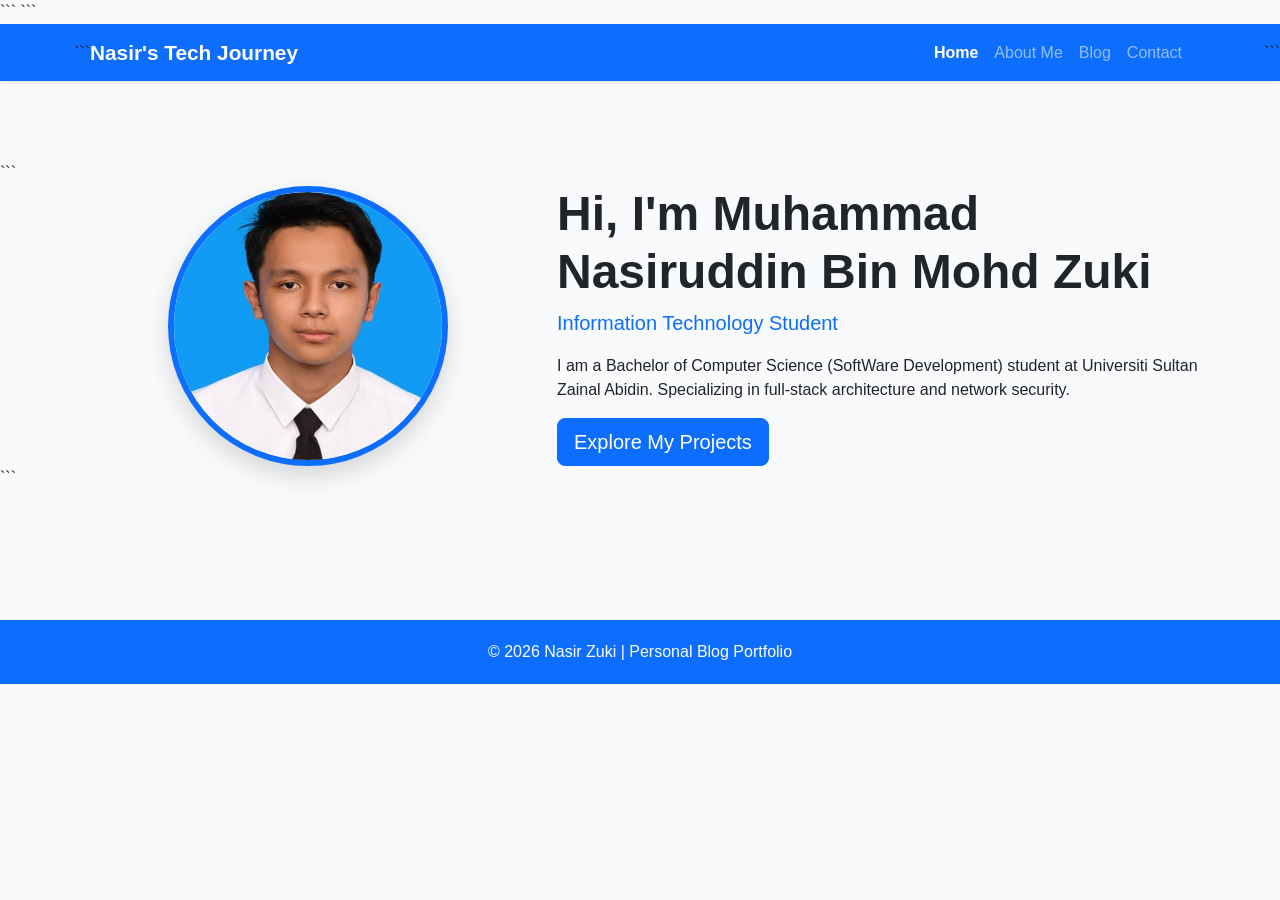
<file: index.html>
<!DOCTYPE html>

<html lang="en">

<head>
    <meta charset="UTF-8">
    <meta name="viewport" content="width=device-width, initial-scale=1.0">
    <title>Nasir's Tech Journey</title>

```
<link href="https://cdn.jsdelivr.net/npm/bootstrap@5.3.7/dist/css/bootstrap.min.css" rel="stylesheet">
<link rel="stylesheet" href="css/style.css">
```

</head>

<body>

<nav class="navbar navbar-expand-lg navbar-dark bg-primary shadow-sm">
    <div class="container">

```
    <a class="navbar-brand fw-bold" href="index.html">
        Nasir's Tech Journey
    </a>

    <button class="navbar-toggler"
            type="button"
            data-bs-toggle="collapse"
            data-bs-target="#navbarNav">

        <span class="navbar-toggler-icon"></span>

    </button>

    <div class="collapse navbar-collapse" id="navbarNav">

        <ul class="navbar-nav ms-auto">

            <li class="nav-item">
                <a class="nav-link active" href="index.html">
                    Home
                </a>
            </li>

            <li class="nav-item">
                <a class="nav-link" href="about.html">
                    About Me
                </a>
            </li>

            <li class="nav-item">
                <a class="nav-link" href="blog.html">
                    Blog
                </a>
            </li>

            <li class="nav-item">
                <a class="nav-link" href="contact.html">
                    Contact
                </a>
            </li>

        </ul>

    </div>

</div>
```

</nav>

<section class="hero-section">

```
<div class="container">

    <div class="row align-items-center">

        <div class="col-lg-5 text-center mb-4 mb-lg-0">

            <img src="orang hensem.jpg"
                 alt="Nasir Zuki"
                 class="profile-img">

        </div>

        <div class="col-lg-7">

            <h1 class="display-5 fw-bold">
                Hi, I'm Muhammad Nasiruddin Bin Mohd Zuki
            </h1>

            <p class="lead text-primary">
                Information Technology Student
            </p>

            <p>
                I am a Bachelor of Computer Science (SoftWare Development)
                student at Universiti Sultan Zainal Abidin.
                Specializing in full-stack architecture and network security.
            </p>

            <a href="blog.html" class="btn btn-primary btn-lg">
                Explore My Projects
            </a>

        </div>

    </div>

</div>
```

</section>

<footer>
    <p class="mb-0">
        © 2026 Nasir Zuki | Personal Blog Portfolio
    </p>
</footer>

<script src="https://cdn.jsdelivr.net/npm/bootstrap@5.3.7/dist/js/bootstrap.bundle.min.js"></script>

<script src="js/script.js"></script>

</body>

</html>
</file>
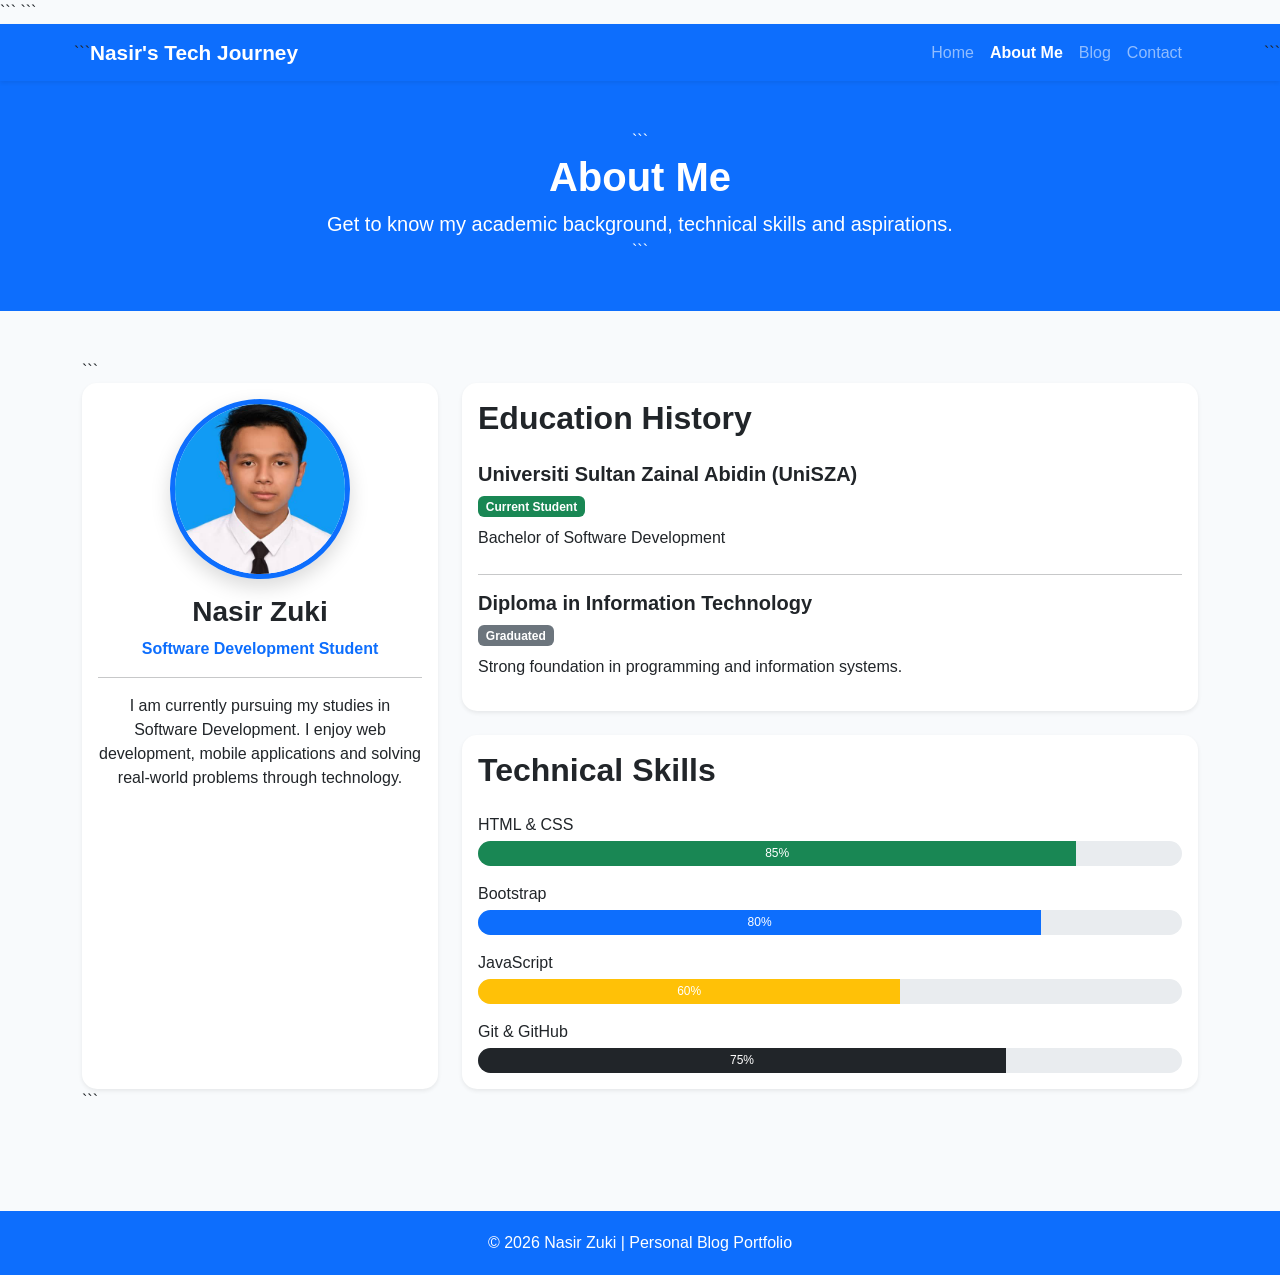
<file: about.html>
<!DOCTYPE html>

<html lang="en">

<head>
    <meta charset="UTF-8">
    <meta name="viewport" content="width=device-width, initial-scale=1.0">
    <title>About Me | Nasir's Tech Journey</title>

```
<link href="https://cdn.jsdelivr.net/npm/bootstrap@5.3.7/dist/css/bootstrap.min.css" rel="stylesheet">
<link rel="stylesheet" href="css/style.css">
```

</head>

<body>

<nav class="navbar navbar-expand-lg navbar-dark bg-primary shadow-sm">
    <div class="container">

```
    <a class="navbar-brand fw-bold" href="index.html">
        Nasir's Tech Journey
    </a>

    <button class="navbar-toggler"
            type="button"
            data-bs-toggle="collapse"
            data-bs-target="#navbarNav">

        <span class="navbar-toggler-icon"></span>

    </button>

    <div class="collapse navbar-collapse" id="navbarNav">

        <ul class="navbar-nav ms-auto">

            <li class="nav-item">
                <a class="nav-link" href="index.html">
                    Home
                </a>
            </li>

            <li class="nav-item">
                <a class="nav-link active" href="about.html">
                    About Me
                </a>
            </li>

            <li class="nav-item">
                <a class="nav-link" href="blog.html">
                    Blog
                </a>
            </li>

            <li class="nav-item">
                <a class="nav-link" href="contact.html">
                    Contact
                </a>
            </li>

        </ul>

    </div>

</div>
```

</nav>

<section class="bg-primary text-white text-center py-5">

```
<div class="container">

    <h1 class="fw-bold">
        About Me
    </h1>

    <p class="lead mb-0">
        Get to know my academic background,
        technical skills and aspirations.
    </p>

</div>
```

</section>

<div class="container py-5">

```
<div class="row g-4">

    <div class="col-lg-4">

        <div class="card shadow-sm h-100">

            <div class="card-body text-center">

                <img src="orang hensem.jpg"
                     alt="Profile Picture"
                     class="profile-img-small mb-3">

                <h3>
                    Nasir Zuki
                </h3>

                <p class="text-primary fw-semibold">
                    Software Development Student
                </p>

                <hr>

                <p>
                    I am currently pursuing my studies in Software Development.
                    I enjoy web development, mobile applications and solving
                    real-world problems through technology.
                </p>

            </div>

        </div>

    </div>

    <div class="col-lg-8">

        <div class="card shadow-sm mb-4">

            <div class="card-body">

                <h2 class="mb-4">
                    Education History
                </h2>

                <div class="mb-4">

                    <h5>
                        Universiti Sultan Zainal Abidin (UniSZA)
                    </h5>

                    <span class="badge bg-success">
                        Current Student
                    </span>

                    <p class="mt-2">
                        Bachelor of Software Development
                    </p>

                </div>

                <hr>

                <div>

                    <h5>
                        Diploma in Information Technology
                    </h5>

                    <span class="badge bg-secondary">
                        Graduated
                    </span>

                    <p class="mt-2">
                        Strong foundation in programming and
                        information systems.
                    </p>

                </div>

            </div>

        </div>

        <div class="card shadow-sm">

            <div class="card-body">

                <h2 class="mb-4">
                    Technical Skills
                </h2>

                <p class="mb-1">
                    HTML & CSS
                </p>

                <div class="progress mb-3">
                    <div class="progress-bar bg-success"
                         style="width:85%">
                        85%
                    </div>
                </div>

                <p class="mb-1">
                    Bootstrap
                </p>

                <div class="progress mb-3">
                    <div class="progress-bar bg-primary"
                         style="width:80%">
                        80%
                    </div>
                </div>

                <p class="mb-1">
                    JavaScript
                </p>

                <div class="progress mb-3">
                    <div class="progress-bar bg-warning"
                         style="width:60%">
                        60%
                    </div>
                </div>

                <p class="mb-1">
                    Git & GitHub
                </p>

                <div class="progress">
                    <div class="progress-bar bg-dark"
                         style="width:75%">
                        75%
                    </div>
                </div>

            </div>

        </div>

    </div>

</div>
```

</div>

<footer>
    <p class="mb-0">
        © 2026 Nasir Zuki | Personal Blog Portfolio
    </p>
</footer>

<script src="https://cdn.jsdelivr.net/npm/bootstrap@5.3.7/dist/js/bootstrap.bundle.min.js"></script>

<script src="js/script.js"></script>

</body>

</html>
</file>
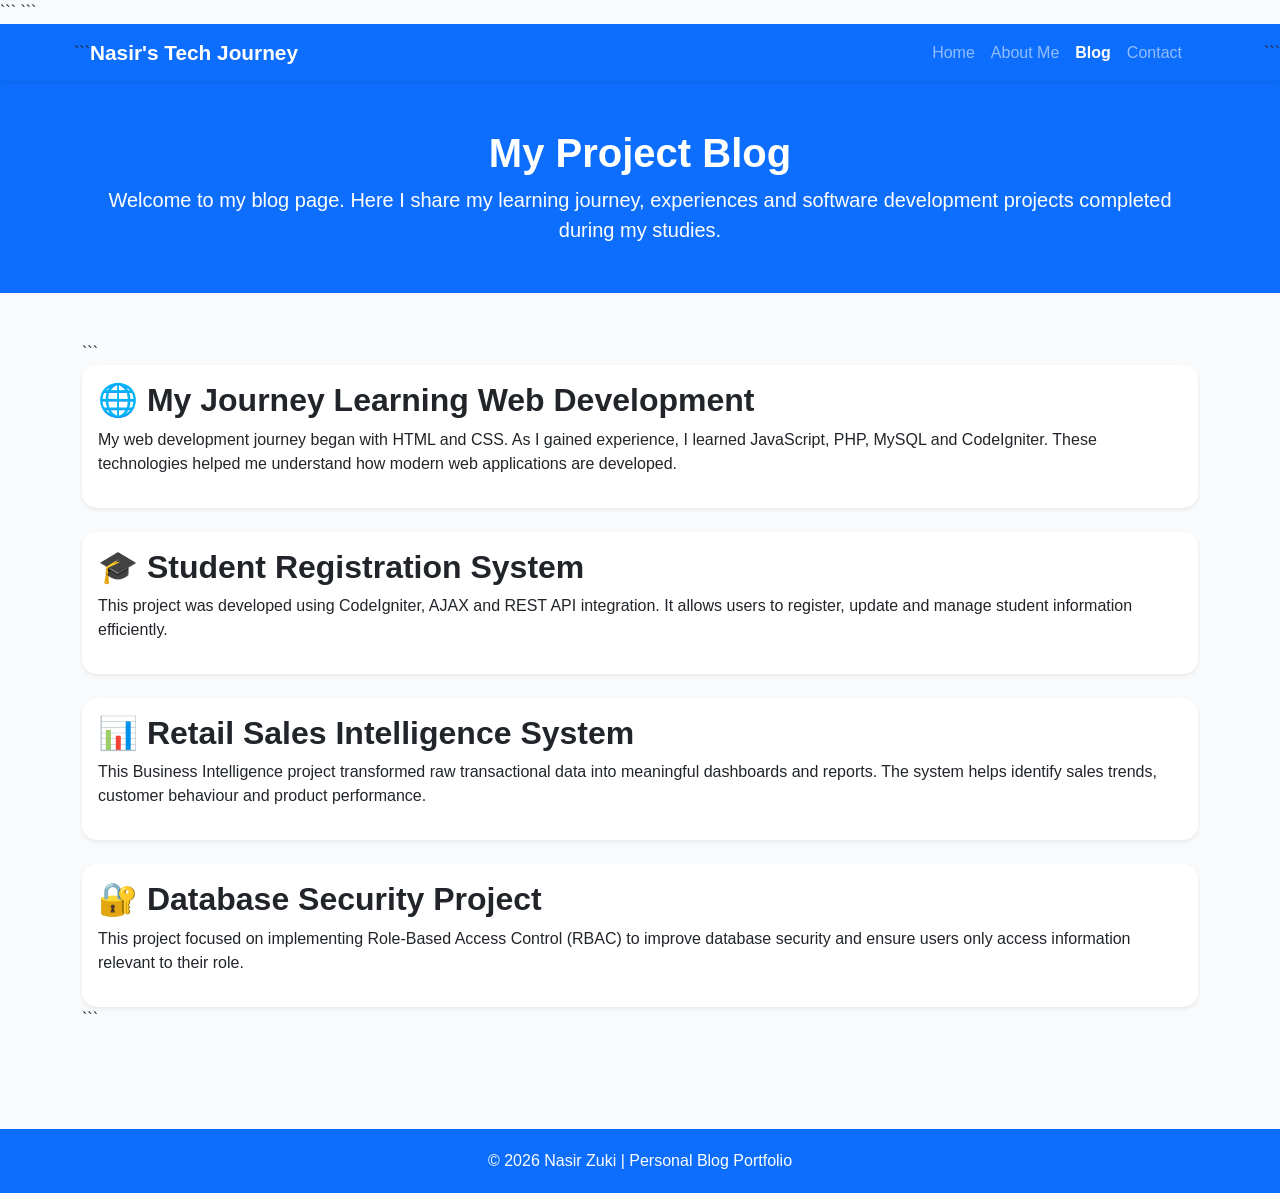
<file: blog.html>
<!DOCTYPE html>

<html lang="en">

<head>
    <meta charset="UTF-8">
    <meta name="viewport" content="width=device-width, initial-scale=1.0">
    <title>Blog | Nasir's Tech Journey</title>

```
<link href="https://cdn.jsdelivr.net/npm/bootstrap@5.3.7/dist/css/bootstrap.min.css" rel="stylesheet">
<link rel="stylesheet" href="css/style.css">
```

</head>

<body>

<nav class="navbar navbar-expand-lg navbar-dark bg-primary shadow-sm">
    <div class="container">

```
    <a class="navbar-brand fw-bold" href="index.html">
        Nasir's Tech Journey
    </a>

    <button class="navbar-toggler"
            type="button"
            data-bs-toggle="collapse"
            data-bs-target="#navbarNav">

        <span class="navbar-toggler-icon"></span>

    </button>

    <div class="collapse navbar-collapse" id="navbarNav">

        <ul class="navbar-nav ms-auto">

            <li class="nav-item">
                <a class="nav-link" href="index.html">Home</a>
            </li>

            <li class="nav-item">
                <a class="nav-link" href="about.html">About Me</a>
            </li>

            <li class="nav-item">
                <a class="nav-link active" href="blog.html">Blog</a>
            </li>

            <li class="nav-item">
                <a class="nav-link" href="contact.html">Contact</a>
            </li>

        </ul>

    </div>

</div>
```

</nav>

<section class="bg-primary text-white text-center py-5">
    <div class="container">
        <h1 class="fw-bold">My Project Blog</h1>
        <p class="lead mb-0">
            Welcome to my blog page. Here I share my learning journey,
            experiences and software development projects completed during my studies.
        </p>
    </div>
</section>

<div class="container py-5">

```
<div class="card shadow-sm mb-4">
    <div class="card-body">
        <h2>🌐 My Journey Learning Web Development</h2>

        <p>
            My web development journey began with HTML and CSS.
            As I gained experience, I learned JavaScript, PHP,
            MySQL and CodeIgniter. These technologies helped me
            understand how modern web applications are developed.
        </p>
    </div>
</div>

<div class="card shadow-sm mb-4">
    <div class="card-body">
        <h2>🎓 Student Registration System</h2>

        <p>
            This project was developed using CodeIgniter, AJAX
            and REST API integration. It allows users to register,
            update and manage student information efficiently.
        </p>
    </div>
</div>

<div class="card shadow-sm mb-4">
    <div class="card-body">
        <h2>📊 Retail Sales Intelligence System</h2>

        <p>
            This Business Intelligence project transformed raw
            transactional data into meaningful dashboards and
            reports. The system helps identify sales trends,
            customer behaviour and product performance.
        </p>
    </div>
</div>

<div class="card shadow-sm">
    <div class="card-body">
        <h2>🔐 Database Security Project</h2>

        <p>
            This project focused on implementing Role-Based Access
            Control (RBAC) to improve database security and ensure
            users only access information relevant to their role.
        </p>
    </div>
</div>
```

</div>

<footer>
    <p class="mb-0">
        © 2026 Nasir Zuki | Personal Blog Portfolio
    </p>
</footer>

<script src="https://cdn.jsdelivr.net/npm/bootstrap@5.3.7/dist/js/bootstrap.bundle.min.js"></script>

<script src="js/script.js"></script>

</body>
</html>
</file>
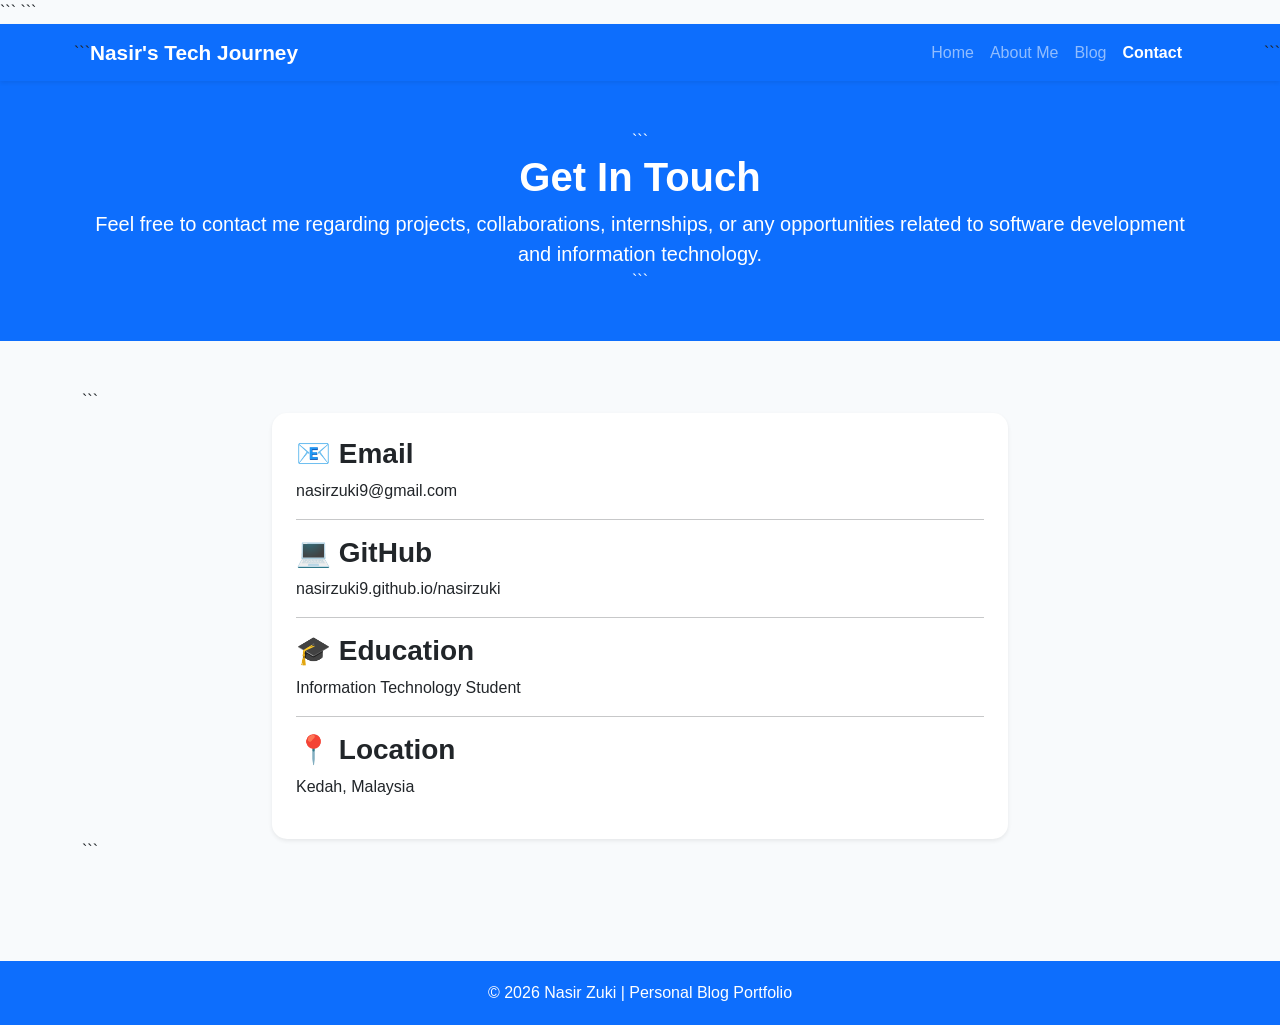
<file: contact.html>
<!DOCTYPE html>

<html lang="en">

<head>
    <meta charset="UTF-8">
    <meta name="viewport" content="width=device-width, initial-scale=1.0">
    <title>Contact | Nasir's Tech Journey</title>

```
<link href="https://cdn.jsdelivr.net/npm/bootstrap@5.3.7/dist/css/bootstrap.min.css" rel="stylesheet">
<link rel="stylesheet" href="css/style.css">
```

</head>

<body>

<nav class="navbar navbar-expand-lg navbar-dark bg-primary shadow-sm">
    <div class="container">

```
    <a class="navbar-brand fw-bold" href="index.html">
        Nasir's Tech Journey
    </a>

    <button class="navbar-toggler"
            type="button"
            data-bs-toggle="collapse"
            data-bs-target="#navbarNav">

        <span class="navbar-toggler-icon"></span>

    </button>

    <div class="collapse navbar-collapse" id="navbarNav">

        <ul class="navbar-nav ms-auto">

            <li class="nav-item">
                <a class="nav-link" href="index.html">
                    Home
                </a>
            </li>

            <li class="nav-item">
                <a class="nav-link" href="about.html">
                    About Me
                </a>
            </li>

            <li class="nav-item">
                <a class="nav-link" href="blog.html">
                    Blog
                </a>
            </li>

            <li class="nav-item">
                <a class="nav-link active" href="contact.html">
                    Contact
                </a>
            </li>

        </ul>

    </div>

</div>
```

</nav>

<section class="bg-primary text-white text-center py-5">

```
<div class="container">

    <h1 class="fw-bold">
        Get In Touch
    </h1>

    <p class="lead mb-0">
        Feel free to contact me regarding projects,
        collaborations, internships, or any opportunities
        related to software development and information technology.
    </p>

</div>
```

</section>

<div class="container py-5">

```
<div class="row justify-content-center">

    <div class="col-lg-8">

        <div class="card shadow-sm">

            <div class="card-body p-4">

                <h3>📧 Email</h3>
                <p>nasirzuki9@gmail.com</p>

                <hr>

                <h3>💻 GitHub</h3>
                <p>nasirzuki9.github.io/nasirzuki</p>

                <hr>

                <h3>🎓 Education</h3>
                <p>Information Technology Student</p>

                <hr>

                <h3>📍 Location</h3>
                <p>Kedah, Malaysia</p>

            </div>

        </div>

    </div>

</div>
```

</div>

<footer>
    <p class="mb-0">
        © 2026 Nasir Zuki | Personal Blog Portfolio
    </p>
</footer>

<script src="https://cdn.jsdelivr.net/npm/bootstrap@5.3.7/dist/js/bootstrap.bundle.min.js"></script>

<script src="js/script.js"></script>

</body>
</html>
</file>
<file: css/style.css>
body{
background:#f8fafc;
font-family: 'Segoe UI', sans-serif;
}

.hero-section{
padding:80px 0;
}

.profile-img{
width:280px;
height:280px;
border-radius:50%;
object-fit:cover;
border:6px solid #0d6efd;
box-shadow:0 10px 25px rgba(0,0,0,0.15);
}

.profile-img-small{
width:180px;
height:180px;
border-radius:50%;
object-fit:cover;
border:5px solid #0d6efd;
box-shadow:0 8px 20px rgba(0,0,0,0.15);
}

.card{
border:none;
border-radius:15px;
transition:0.3s;
}

.card:hover{
transform:translateY(-5px);
}

.progress{
height:25px;
border-radius:15px;
}

.nav-link.active{
font-weight:bold;
}

.navbar-brand{
font-size:1.3rem;
}

footer{
background:#0d6efd;
color:white;
text-align:center;
padding:20px;
margin-top:50px;
}

footer p{
margin:0;
}

h1,h2,h3,h4,h5{
font-weight:700;
}
</file>
